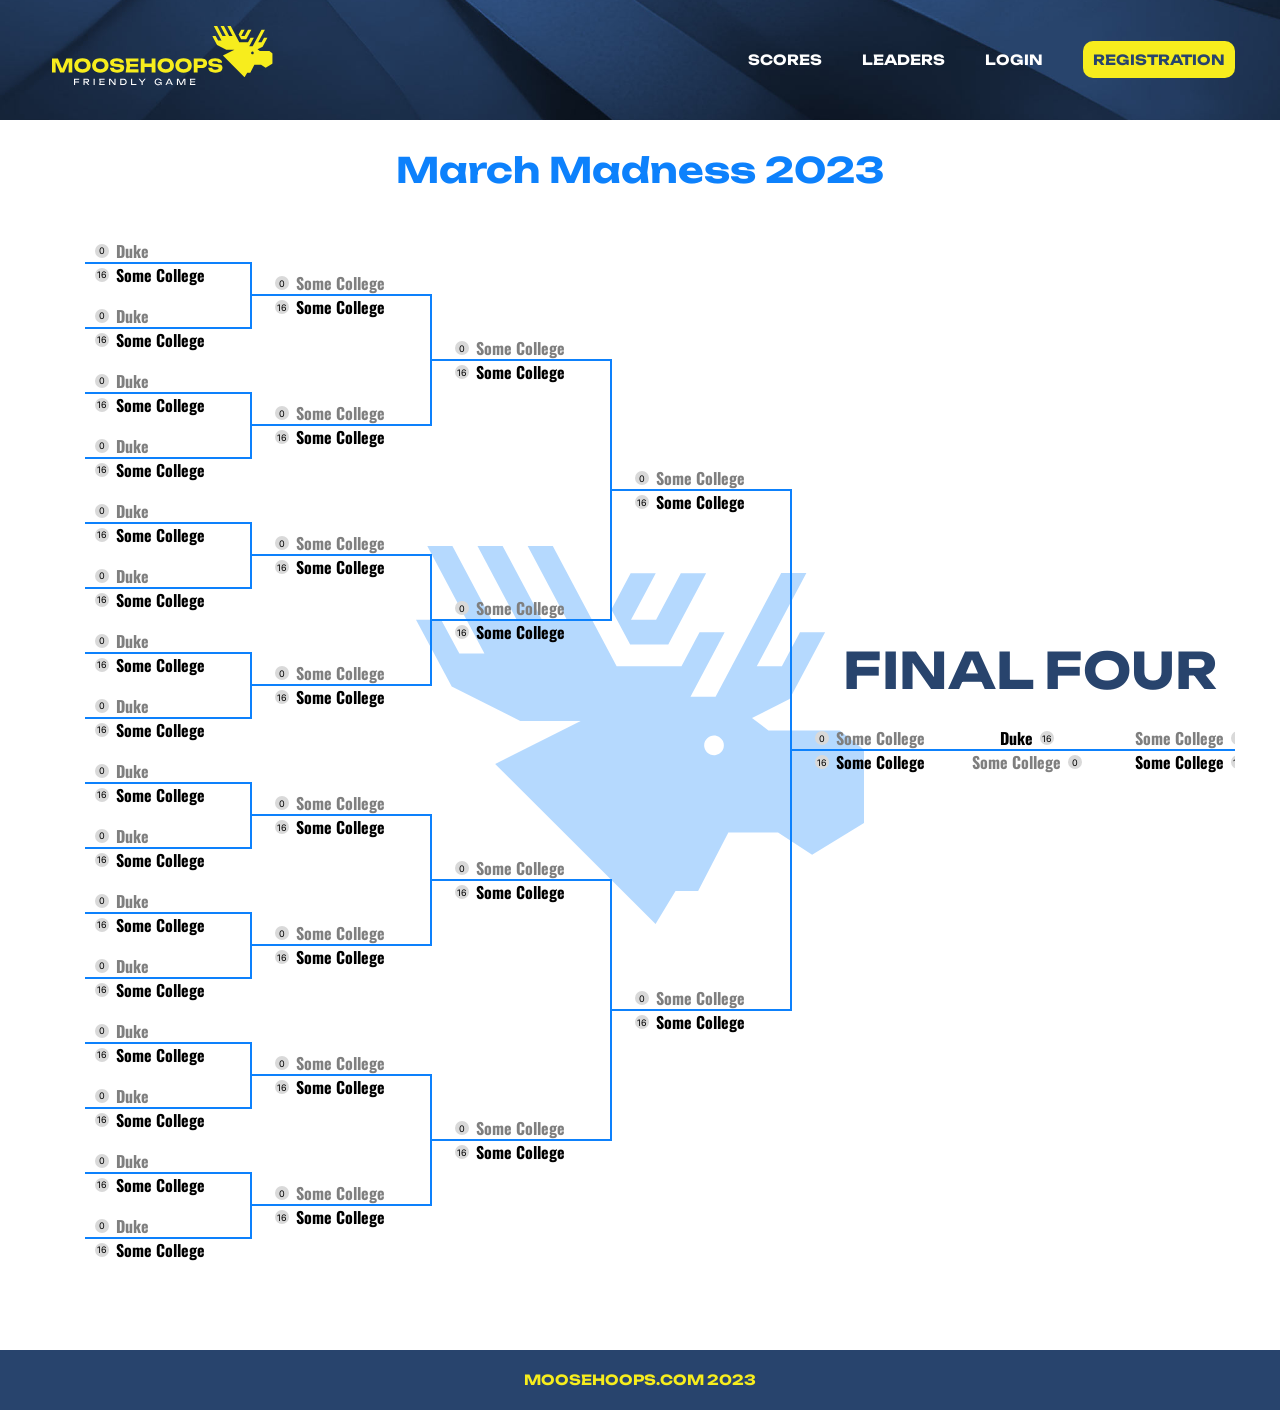
<file: index.html>
<!DOCTYPE html>
<html lang="en">
  <head>
    <meta charset="UTF-8" />
    <meta http-equiv="X-UA-Compatible" content="IE=edge" />
    <meta name="viewport" content="width=device-width, initial-scale=1.0" />
    <link rel="preconnect" href="https://fonts.googleapis.com" />
    <link rel="preconnect" href="https://fonts.gstatic.com" crossorigin />
    <link
      href="https://fonts.googleapis.com/css2?family=Inter&family=Oswald:wght@700&family=Unbounded:wght@400;500;700&display=swap"
      rel="stylesheet"
    />
    <link rel="stylesheet" href="files/css/normalize.css" />
    <link rel="stylesheet" href="files/css/jquery.bracket.min.css" />
    <link rel="stylesheet" href="css/style.min.css" />
    <title>Moosehoops</title>
  </head>
  <body>
    <div class="main-wrapper">
      <header class="header" style="background-image: url(img/header-bg.jpg)">
        <div class="container">
          <div class="header__inner">
            <div class="header__inner-logo">
              <a href="index.html"><img src="img/logo.svg" alt="" /></a>
            </div>

            <nav class="header__inner-nav">
              <ul>
                <li><a href="#">Scores</a></li>
                <li><a href="leaderboard.html">LEADERS</a></li>
                <li><a href="login.html">LOGIN</a></li>
                <li>
                  <a class="nav-btn-registration" href="registration.html"
                    >REGISTRATION</a
                  >
                </li>
              </ul>
            </nav>
            <div class="header__inner-burger-btn">
              <span></span>
            </div>
          </div>
        </div>
      </header>
      <main
        class="tournament-bracket-bg"
        style="background-image: url(img/ncaa-bg.svg)"
      >
        <div class="tournament-bracket-wrapper">
          <div class="container">
            <h1 class="g-title">March Madness 2023</h1>
            <div id="main" class="tournament-bracket">
              <div id="save"></div>
              <div id="final">
                <div class="final-title">Final Four</div>
              </div>
              <div id="save1"></div>
            </div>
          </div>
        </div>
      </main>
    </div>
    <footer class="footer">
      <div class="container">
        <div class="footer__inner">
          <div class="footer__inner-text">moosehoops.com 2023</div>
        </div>
      </div>
    </footer>
    <script src="files/js/jquery.min.js"></script>
    <script src="files/js/jquery.bracket.min.js"></script>
    <script src="js/app.min.js"></script>
    <script type="text/javascript">
      $(function () {
        var demos = ["save", "save1", "final"];
        $.each(demos, function (i, d) {
          var demo = $("div#" + d);
          $('<div class="demo"></div>').appendTo(demo);
        });
      });
    </script>
    <script type="text/javascript">
      var finalData = {
        teams: [[{ name: "Duke" }, { name: "Some College" }]],
        results: [[[16, 0]]],
      };
      var saveData1 = {
        teams: [
          [{ name: "Duke" }, { name: "Some College" }],
          [{ name: "Duke" }, { name: "Some College" }],
          [{ name: "Duke" }, { name: "Some College" }],
          [{ name: "Duke" }, { name: "Some College" }],
          [{ name: "Duke" }, { name: "Some College" }],
          [{ name: "Duke" }, { name: "Some College" }],
          [{ name: "Duke" }, { name: "Some College" }],
          [{ name: "Duke" }, { name: "Some College" }],
          [{ name: "Duke" }, { name: "Some College" }],
          [{ name: "Duke" }, { name: "Some College" }],
          [{ name: "Duke" }, { name: "Some College" }],
          [{ name: "Duke" }, { name: "Some College" }],
          [{ name: "Duke" }, { name: "Some College" }],
          [{ name: "Duke" }, { name: "Some College" }],
          [{ name: "Duke" }, { name: "Some College" }],
          [{ name: "Duke" }, { name: "Some College" }],
        ],

        results: [
          [
            [0, 16],
            [0, 16],
            [0, 16],
            [0, 16],
            [0, 16],
            [0, 16],
            [0, 16],
            [0, 16],
            [0, 16],
            [0, 16],
            [0, 16],
            [0, 16],
            [0, 16],
            [0, 16],
            [0, 16],
            [0, 16],
          ],
          [
            [0, 16],
            [0, 16],
            [0, 16],
            [0, 16],
            [0, 16],
            [0, 16],
            [0, 16],
            [0, 16],
          ],
          [
            [0, 16],
            [0, 16],
            [0, 16],
            [0, 16],
          ],
          [
            [0, 16],
            [0, 16],
          ],
          [[0, 16]],
        ],
      };
      var saveData = {
        teams: [
          [{ name: "Duke" }, { name: "Some College" }],
          [{ name: "Duke" }, { name: "Some College" }],
          [{ name: "Duke" }, { name: "Some College" }],
          [{ name: "Duke" }, { name: "Some College" }],
          [{ name: "Duke" }, { name: "Some College" }],
          [{ name: "Duke" }, { name: "Some College" }],
          [{ name: "Duke" }, { name: "Some College" }],
          [{ name: "Duke" }, { name: "Some College" }],
          [{ name: "Duke" }, { name: "Some College" }],
          [{ name: "Duke" }, { name: "Some College" }],
          [{ name: "Duke" }, { name: "Some College" }],
          [{ name: "Duke" }, { name: "Some College" }],
          [{ name: "Duke" }, { name: "Some College" }],
          [{ name: "Duke" }, { name: "Some College" }],
          [{ name: "Duke" }, { name: "Some College" }],
          [{ name: "Duke" }, { name: "Some College" }],
        ],

        results: [
          [
            [0, 16],
            [0, 16],
            [0, 16],
            [0, 16],
            [0, 16],
            [0, 16],
            [0, 16],
            [0, 16],
            [0, 16],
            [0, 16],
            [0, 16],
            [0, 16],
            [0, 16],
            [0, 16],
            [0, 16],
            [0, 16],
          ],
          [
            [0, 16],
            [0, 16],
            [0, 16],
            [0, 16],
            [0, 16],
            [0, 16],
            [0, 16],
            [0, 16],
          ],
          [
            [0, 16],
            [0, 16],
            [0, 16],
            [0, 16],
          ],
          [
            [0, 16],
            [0, 16],
          ],
          [[0, 16]],
        ],
      };
      /* Called whenever bracket is modified
       *
       * data:     changed bracket object in format given to init
       * userData: optional data given when bracket is created.
       */
      function saveFn(data, userData) {
        var json = jQuery.toJSON(data);

        $("#saveOutput").text(JSON.stringify(data, null, 2));
        /* You probably want to do something like this
           jQuery.ajax("rest/"+userData, {contentType: 'application/json',
           dataType: 'json',
           type: 'post',
           data: json})
           */
      }

      /*for flag*/
      /* Edit function is called when team label is clicked */
      function edit_fn(container, data, doneCb) {
        var input = $('<input type="text">');
        input.val(data ? data.flag + ":" + data.name : "");
        container.html(input);
        input.focus();
        input.blur(function () {
          var inputValue = input.val();
          if (inputValue.length === 0) {
            doneCb(null); // Drop the team and replace with BYE
          } else {
            var flagAndName = inputValue.split(":"); // Expects correct input
            doneCb({ flag: flagAndName[0], name: flagAndName[1] });
          }
        });
      }

      /* Render function is called for each team label when data is changed, data
       * contains the data object given in init and belonging to this slot.
       *
       * 'state' is one of the following strings:
       * - empty-bye: No data or score and there won't team advancing to this place
       * - empty-tbd: No data or score yet. A team will advance here later
       * - entry-no-score: Data available, but no score given yet
       * - entry-default-win: Data available, score will never be given as opponent is BYE
       * - entry-complete: Data and score available
       */
      function render_fn(container, data, score, state) {
        switch (state) {
          case "empty-bye":
            container.append("No team");
            return;
          case "empty-tbd":
            container.append("Upcoming");
            return;

          case "entry-no-score":
          case "entry-default-win":
          case "entry-complete":
            container
              .append(`<div class="team-score">${score}</div>`)
              .append(`<span class="team-name">${data.name}</span>`);
            return;
        }
      }

      $(function () {
        $("div#save .demo").bracket({
          teamWidth: 150,
          scoreWidth: 0,
          matchMargin: 20,
          roundMargin: 30,
          centerConnectors: true,
          disableHighlight: true,
          skipConsolationRound: true,
          init: saveData,
          decorator: { edit: edit_fn, render: render_fn },
        });
      });
      $(function () {
        $("div#save1 .demo").bracket({
          dir: "rl",
          teamWidth: 150,
          scoreWidth: 0,
          matchMargin: 20,
          roundMargin: 30,
          centerConnectors: true,
          disableHighlight: true,
          skipConsolationRound: true,
          init: saveData1,

          decorator: { edit: edit_fn, render: render_fn },
        });
      });
      $(function () {
        $("div#final .demo").bracket({
          dir: "rl",
          teamWidth: 150,
          scoreWidth: 0,
          matchMargin: 10,
          roundMargin: 0,
          centerConnectors: true,
          disableHighlight: true,
          init: finalData,

          decorator: { edit: edit_fn, render: render_fn },
        });
      });
    </script>
  </body>
</html>
</file>
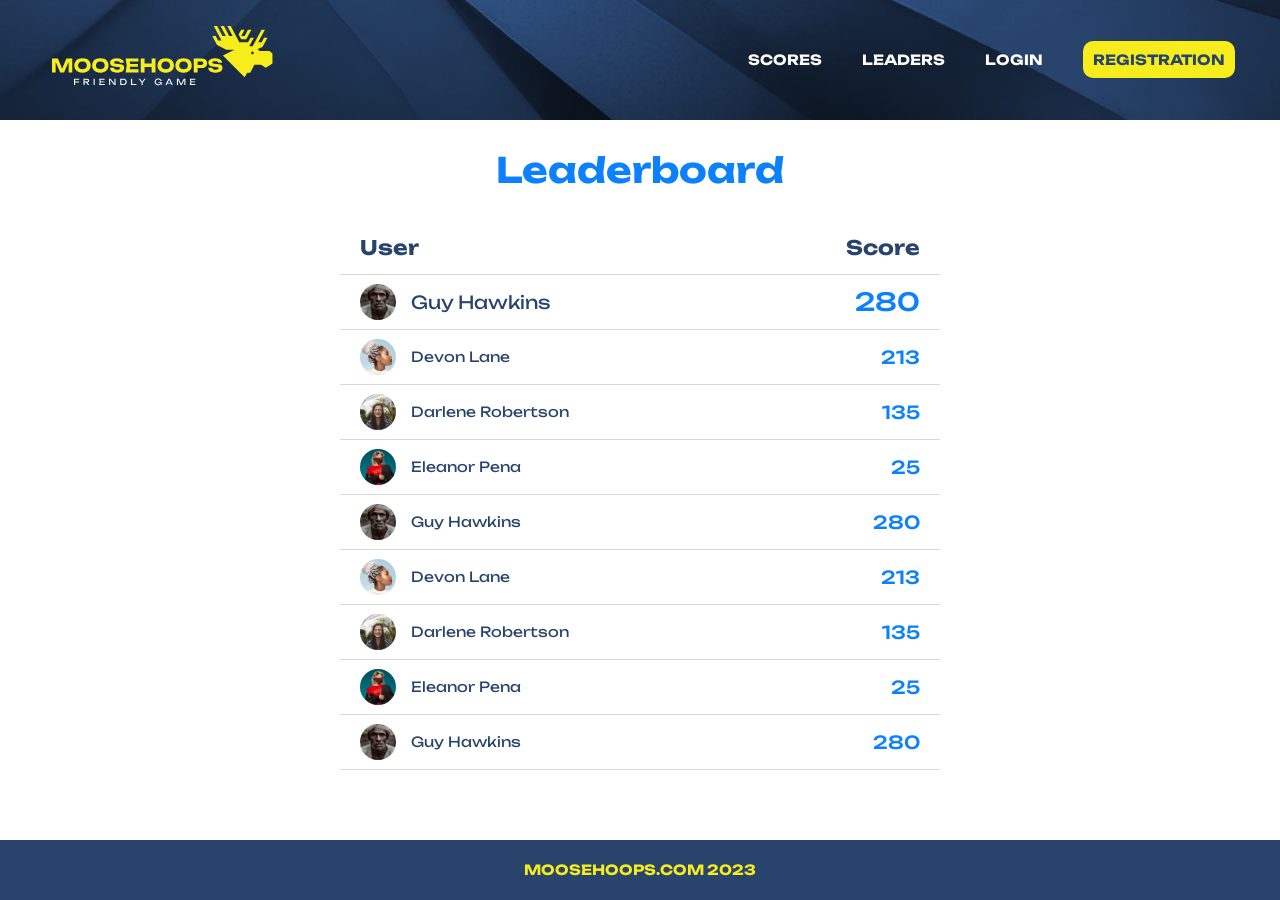
<file: leaderboard.html>
<!DOCTYPE html>
<html lang="en">
  <head>
    <meta charset="UTF-8" />
    <meta http-equiv="X-UA-Compatible" content="IE=edge" />
    <meta name="viewport" content="width=device-width, initial-scale=1.0" />
    <link rel="preconnect" href="https://fonts.googleapis.com">
<link rel="preconnect" href="https://fonts.gstatic.com" crossorigin>
<link href="https://fonts.googleapis.com/css2?family=Inter&family=Oswald:wght@700&family=Unbounded:wght@400;500;700&display=swap" rel="stylesheet">
    <link rel="stylesheet" href="files/css/normalize.css" />
    <link rel="stylesheet" href="css/style.min.css" />
    <title>Moosehoops</title>
  </head>
  <body>
    <div class="main-wrapper">
      <header class="header" style="background-image: url(img/header-bg.jpg)">
        <div class="container">
          <div class="header__inner">
            <div class="header__inner-logo">
              <a href="index.html"><img src="img/logo.svg" alt="" /></a>
            </div>

            <nav class="header__inner-nav">
              <ul>
                <li><a href="#">Scores</a></li>
                <li><a href="#">LEADERS</a></li>
                <li><a href="login.html">LOGIN</a></li>
                <li>
                  <a class="nav-btn-registration" href="registration.html"
                    >REGISTRATION</a
                  >
                </li>
              </ul>
            </nav>
            <div class="header__inner-burger-btn">
              <span></span>
            </div>
          </div>
        </div>
      </header>
      <main>
        <div class="leaderboard">
          <div class="container">
            <div class="leaderboard__inner">
              <div class="g-title">Leaderboard</div>
              <div class="leaderboard__inner-list">
                <table>
                  <thead>
                    <tr>
                      <th>User</th>
                      <th>Score</th>
                    </tr>
                  </thead>
                  <tbody>
                    <tr>
                      <td>
                        <img
                          class="leaderboard__inner-list-img"
                          src="img/leaderboard-img-1.jpg"
                          alt=""
                        />
                        Guy Hawkins
                      </td>
                      <td>280</td>
                    </tr>
                    <tr>
                      <td>
                        <img
                          class="leaderboard__inner-list-img"
                          src="img/leaderboard-img-2.jpg"
                          alt=""
                        />
                        Devon Lane
                      </td>
                      <td>213</td>
                    </tr>
                    <tr>
                      <td>
                        <img
                          class="leaderboard__inner-list-img"
                          src="img/leaderboard-img-3.jpg"
                          alt=""
                        />
                        Darlene Robertson
                      </td>
                      <td>135</td>
                    </tr>
                    <tr>
                      <td>
                        <img
                          class="leaderboard__inner-list-img"
                          src="img/leaderboard-img-4.jpg"
                          alt=""
                        />
                        Eleanor Pena
                      </td>
                      <td>25</td>
                    </tr>
                    <tr>
                      <td>
                        <img
                          class="leaderboard__inner-list-img"
                          src="img/leaderboard-img-1.jpg"
                          alt=""
                        />
                        Guy Hawkins
                      </td>
                      <td>280</td>
                    </tr>
                    <tr>
                      <td>
                        <img
                          class="leaderboard__inner-list-img"
                          src="img/leaderboard-img-2.jpg"
                          alt=""
                        />
                        Devon Lane
                      </td>
                      <td>213</td>
                    </tr>
                    <tr>
                      <td>
                        <img
                          class="leaderboard__inner-list-img"
                          src="img/leaderboard-img-3.jpg"
                          alt=""
                        />
                        Darlene Robertson
                      </td>
                      <td>135</td>
                    </tr>
                    <tr>
                      <td>
                        <img
                          class="leaderboard__inner-list-img"
                          src="img/leaderboard-img-4.jpg"
                          alt=""
                        />
                        Eleanor Pena
                      </td>
                      <td>25</td>
                    </tr>
                    <tr>
                      <td>
                        <img
                          class="leaderboard__inner-list-img"
                          src="img/leaderboard-img-1.jpg"
                          alt=""
                        />
                        Guy Hawkins
                      </td>
                      <td>280</td>
                    </tr>
                    <tr>
                      <td>
                        <img
                          class="leaderboard__inner-list-img"
                          src="img/leaderboard-img-2.jpg"
                          alt=""
                        />
                        Devon Lane
                      </td>
                      <td>213</td>
                    </tr>
                    <tr>
                      <td>
                        <img
                          class="leaderboard__inner-list-img"
                          src="img/leaderboard-img-3.jpg"
                          alt=""
                        />
                        Darlene Robertson
                      </td>
                      <td>135</td>
                    </tr>
                    <tr>
                      <td>
                        <img
                          class="leaderboard__inner-list-img"
                          src="img/leaderboard-img-4.jpg"
                          alt=""
                        />
                        Eleanor Pena
                      </td>
                      <td>25</td>
                    </tr>
                    <tr>
                      <td>
                        <img
                          class="leaderboard__inner-list-img"
                          src="img/leaderboard-img-1.jpg"
                          alt=""
                        />
                        Guy Hawkins
                      </td>
                      <td>280</td>
                    </tr>
                    <tr>
                      <td>
                        <img
                          class="leaderboard__inner-list-img"
                          src="img/leaderboard-img-2.jpg"
                          alt=""
                        />
                        Devon Lane
                      </td>
                      <td>213</td>
                    </tr>
                    <tr>
                      <td>
                        <img
                          class="leaderboard__inner-list-img"
                          src="img/leaderboard-img-3.jpg"
                          alt=""
                        />
                        Darlene Robertson
                      </td>
                      <td>135</td>
                    </tr>
                    <tr>
                      <td>
                        <img
                          class="leaderboard__inner-list-img"
                          src="img/leaderboard-img-4.jpg"
                          alt=""
                        />
                        Eleanor Pena
                      </td>
                      <td>25</td>
                    </tr>
                    
                  </tbody>
                </table>
              </div>
            </div>
          </div>
        </div>
      </main>
    </div>
    <footer class="footer">
      <div class="container">
        <div class="footer__inner">
          <div class="footer__inner-text">moosehoops.com 2023</div>
        </div>
      </div>
    </footer>
    <script src="js/app.min.js"></script>
  </body>
</html>
</file>
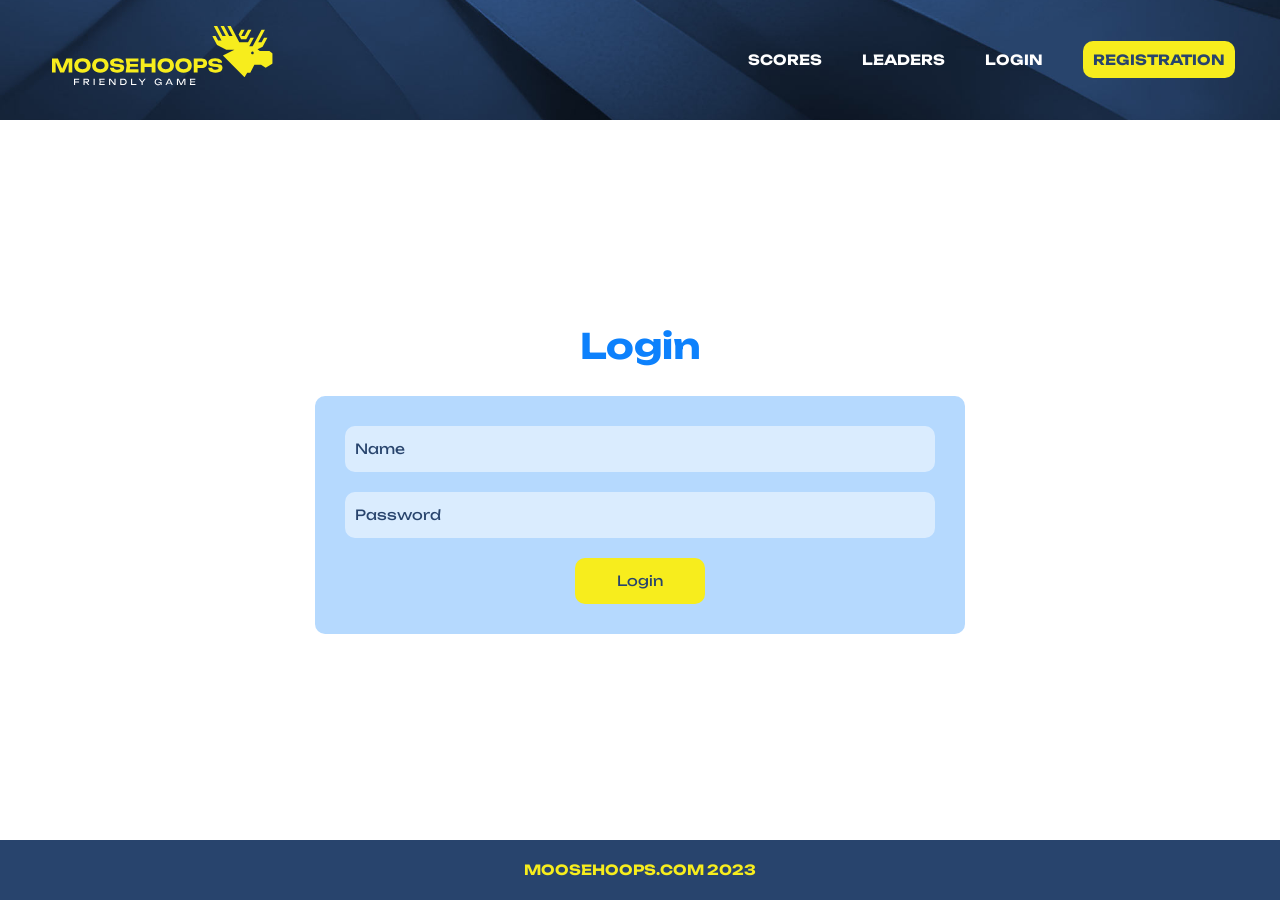
<file: login.html>
<!DOCTYPE html>
<html lang="en">
  <head>
    <meta charset="UTF-8" />
    <meta http-equiv="X-UA-Compatible" content="IE=edge" />
    <meta name="viewport" content="width=device-width, initial-scale=1.0" />
    <link rel="preconnect" href="https://fonts.googleapis.com" />
    <link rel="preconnect" href="https://fonts.gstatic.com" crossorigin />
    <link
      href="https://fonts.googleapis.com/css2?family=Inter&family=Oswald:wght@700&family=Unbounded:wght@400;500;700&display=swap"
      rel="stylesheet"
    />
    <link rel="stylesheet" href="files/css/normalize.css" />
    <link rel="stylesheet" href="css/style.min.css" />
    <title>Moosehoops</title>
  </head>
  <body>
    <div class="main-wrapper">
      <header class="header" style="background-image: url(img/header-bg.jpg)">
        <div class="container">
          <div class="header__inner">
            <div class="header__inner-logo">
              <a href="index.html"><img src="img/logo.svg" alt="" /></a>
            </div>

            <nav class="header__inner-nav">
              <ul>
                <li><a href="#">Scores</a></li>
                <li><a href="leaderboard.html">LEADERS</a></li>
                <li><a href="login.html">LOGIN</a></li>
                <li>
                  <a class="nav-btn-registration" href="registration.html"
                    >REGISTRATION</a
                  >
                </li>
              </ul>
            </nav>
            <div class="header__inner-burger-btn">
              <span></span>
            </div>
          </div>
        </div>
      </header>
      <main>
        <div class="container-center">
          <div class="container-center__inner">
            <h1 class="g-title">Login</h1>
            <div class="form">
              <form action="">
                <div class="form-item">
                  <input class="g-input" type="text" placeholder="Name" />
                </div>
                <div class="form-item">
                  <input
                    class="g-input"
                    type="password"
                    placeholder="Password"
                  />
                </div>
                <button class="g-button">Login</button>
              </form>
            </div>
          </div>
        </div>
      </main>
    </div>
    <footer class="footer">
      <div class="container">
        <div class="footer__inner">
          <div class="footer__inner-text">moosehoops.com 2023</div>
        </div>
      </div>
    </footer>
    <script src="js/app.min.js"></script>
  </body>
</html>
</file>
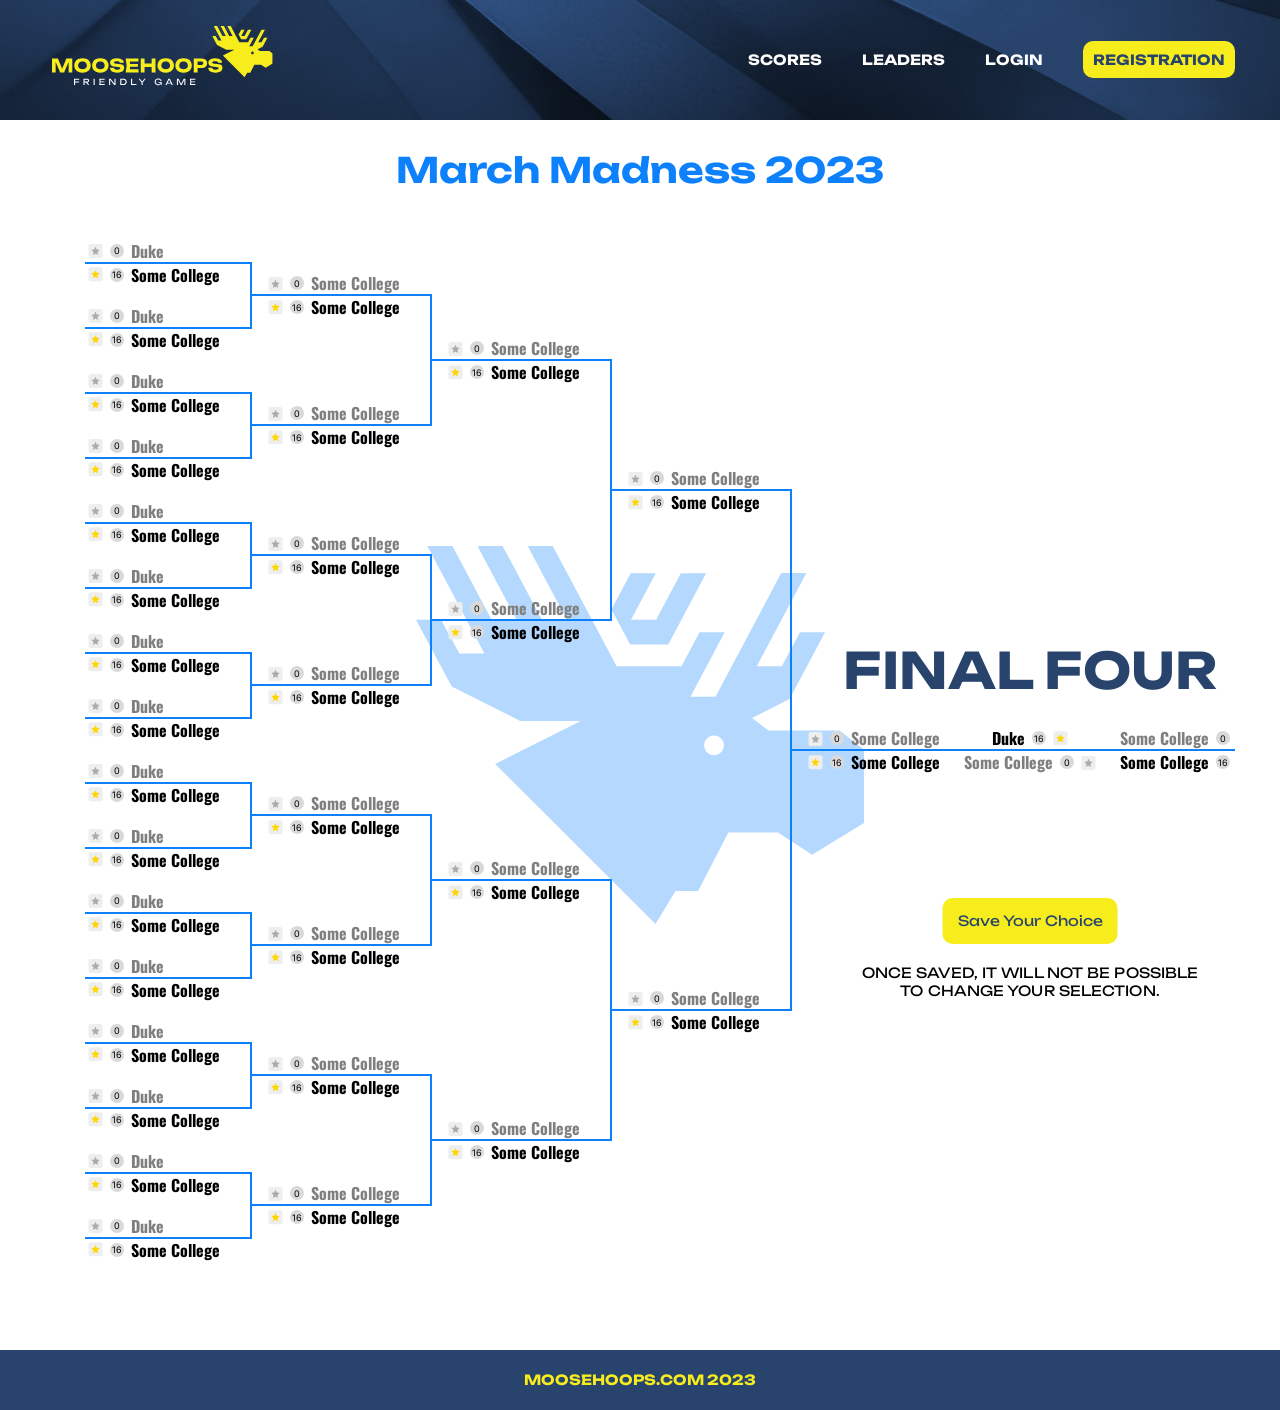
<file: match.html>
<!DOCTYPE html>
<html lang="en">
  <head>
    <meta charset="UTF-8" />
    <meta http-equiv="X-UA-Compatible" content="IE=edge" />
    <meta name="viewport" content="width=device-width, initial-scale=1.0" />
    <link rel="preconnect" href="https://fonts.googleapis.com" />
    <link rel="preconnect" href="https://fonts.gstatic.com" crossorigin />
    <link
      href="https://fonts.googleapis.com/css2?family=Inter&family=Oswald:wght@700&family=Unbounded:wght@400;500;700&display=swap"
      rel="stylesheet"
    />
    <link rel="stylesheet" href="files/css/normalize.css" />
    <link rel="stylesheet" href="files/css/jquery.bracket.min.css" />
    <link rel="stylesheet" href="css/style.min.css" />
    <title>Moosehoops</title>
  </head>
  <body>
    <div class="main-wrapper">
      <header class="header" style="background-image: url(img/header-bg.jpg)">
        <div class="container">
          <div class="header__inner">
            <div class="header__inner-logo">
              <a href="index.html"><img src="img/logo.svg" alt="" /></a>
            </div>

            <nav class="header__inner-nav">
              <ul>
                <li><a href="#">Scores</a></li>
                <li><a href="leaderboard.html">LEADERS</a></li>
                <li><a href="login.html">LOGIN</a></li>
                <li>
                  <a class="nav-btn-registration" href="registration.html"
                    >REGISTRATION</a
                  >
                </li>
              </ul>
            </nav>
            <div class="header__inner-burger-btn">
              <span></span>
            </div>
          </div>
        </div>
      </header>
      <main
        class="tournament-bracket-bg"
        style="background-image: url(img/ncaa-bg.svg)"
      >
        <div class="tournament-bracket-wrapper">
          <div class="container">
            <h1 class="g-title">March Madness 2023</h1>
            <div id="main" class="tournament-bracket">
              <div id="save"></div>
              <div id="final">
                <div class="final-title">Final Four</div>
                <div class="final-bottom">
                  <div class="final-bottom-btn">
                    <button class="g-button">Save Your Choice</button>
                  </div>
                  <div class="final-bottom-text">
                    Once saved, it will not be possible to change your
                    selection.
                  </div>
                </div>
              </div>
              <div id="save1"></div>
            </div>
          </div>
        </div>
      </main>
    </div>
    <footer class="footer">
      <div class="container">
        <div class="footer__inner">
          <div class="footer__inner-text">moosehoops.com 2023</div>
        </div>
      </div>
    </footer>
    <script src="files/js/jquery.min.js"></script>
    <script src="files/js/jquery.bracket.min.js"></script>
    <script src="js/app.min.js"></script>
    <script type="text/javascript">
      $(function () {
        var demos = ["save", "save1", "final"];
        $.each(demos, function (i, d) {
          var demo = $("div#" + d);
          $('<div class="demo"></div>').appendTo(demo);
        });
      });
    </script>
    <script type="text/javascript">
      var finalData = {
        teams: [[{ name: "Duke" }, { name: "Some College" }]],
        results: [[[16, 0]]],
      };
      var saveData1 = {
        teams: [
          [{ name: "Duke" }, { name: "Some College" }],
          [{ name: "Duke" }, { name: "Some College" }],
          [{ name: "Duke" }, { name: "Some College" }],
          [{ name: "Duke" }, { name: "Some College" }],
          [{ name: "Duke" }, { name: "Some College" }],
          [{ name: "Duke" }, { name: "Some College" }],
          [{ name: "Duke" }, { name: "Some College" }],
          [{ name: "Duke" }, { name: "Some College" }],
          [{ name: "Duke" }, { name: "Some College" }],
          [{ name: "Duke" }, { name: "Some College" }],
          [{ name: "Duke" }, { name: "Some College" }],
          [{ name: "Duke" }, { name: "Some College" }],
          [{ name: "Duke" }, { name: "Some College" }],
          [{ name: "Duke" }, { name: "Some College" }],
          [{ name: "Duke" }, { name: "Some College" }],
          [{ name: "Duke" }, { name: "Some College" }],
        ],

        results: [
          [
            [0, 16],
            [0, 16],
            [0, 16],
            [0, 16],
            [0, 16],
            [0, 16],
            [0, 16],
            [0, 16],
            [0, 16],
            [0, 16],
            [0, 16],
            [0, 16],
            [0, 16],
            [0, 16],
            [0, 16],
            [0, 16],
          ],
          [
            [0, 16],
            [0, 16],
            [0, 16],
            [0, 16],
            [0, 16],
            [0, 16],
            [0, 16],
            [0, 16],
          ],
          [
            [0, 16],
            [0, 16],
            [0, 16],
            [0, 16],
          ],
          [
            [0, 16],
            [0, 16],
          ],
          [[0, 16]],
        ],
      };
      var saveData = {
        teams: [
          [{ name: "Duke" }, { name: "Some College" }],
          [{ name: "Duke" }, { name: "Some College" }],
          [{ name: "Duke" }, { name: "Some College" }],
          [{ name: "Duke" }, { name: "Some College" }],
          [{ name: "Duke" }, { name: "Some College" }],
          [{ name: "Duke" }, { name: "Some College" }],
          [{ name: "Duke" }, { name: "Some College" }],
          [{ name: "Duke" }, { name: "Some College" }],
          [{ name: "Duke" }, { name: "Some College" }],
          [{ name: "Duke" }, { name: "Some College" }],
          [{ name: "Duke" }, { name: "Some College" }],
          [{ name: "Duke" }, { name: "Some College" }],
          [{ name: "Duke" }, { name: "Some College" }],
          [{ name: "Duke" }, { name: "Some College" }],
          [{ name: "Duke" }, { name: "Some College" }],
          [{ name: "Duke" }, { name: "Some College" }],
        ],

        results: [
          [
            [0, 16],
            [0, 16],
            [0, 16],
            [0, 16],
            [0, 16],
            [0, 16],
            [0, 16],
            [0, 16],
            [0, 16],
            [0, 16],
            [0, 16],
            [0, 16],
            [0, 16],
            [0, 16],
            [0, 16],
            [0, 16],
          ],
          [
            [0, 16],
            [0, 16],
            [0, 16],
            [0, 16],
            [0, 16],
            [0, 16],
            [0, 16],
            [0, 16],
          ],
          [
            [0, 16],
            [0, 16],
            [0, 16],
            [0, 16],
          ],
          [
            [0, 16],
            [0, 16],
          ],
          [[0, 16]],
        ],
      };
      /* Called whenever bracket is modified
       *
       * data:     changed bracket object in format given to init
       * userData: optional data given when bracket is created.
       */
      function saveFn(data, userData) {
        var json = jQuery.toJSON(data);

        $("#saveOutput").text(JSON.stringify(data, null, 2));
        /* You probably want to do something like this
           jQuery.ajax("rest/"+userData, {contentType: 'application/json',
           dataType: 'json',
           type: 'post',
           data: json})
           */
      }

      /*for flag*/
      /* Edit function is called when team label is clicked */
      function edit_fn(container, data, doneCb) {
        var input = $('<input type="text">');
        input.val(data ? data.flag + ":" + data.name : "");
        container.html(input);
        input.focus();
        input.blur(function () {
          var inputValue = input.val();
          if (inputValue.length === 0) {
            doneCb(null); // Drop the team and replace with BYE
          } else {
            var flagAndName = inputValue.split(":"); // Expects correct input
            doneCb({ flag: flagAndName[0], name: flagAndName[1] });
          }
        });
      }

      /* Render function is called for each team label when data is changed, data
       * contains the data object given in init and belonging to this slot.
       *
       * 'state' is one of the following strings:
       * - empty-bye: No data or score and there won't team advancing to this place
       * - empty-tbd: No data or score yet. A team will advance here later
       * - entry-no-score: Data available, but no score given yet
       * - entry-default-win: Data available, score will never be given as opponent is BYE
       * - entry-complete: Data and score available
       */
      function render_fn(container, data, score, state) {
        switch (state) {
          case "empty-bye":
            container.append("No team");
            return;
          case "empty-tbd":
            container.append("Upcoming");
            return;

          case "entry-no-score":
          case "entry-default-win":
          case "entry-complete":
            container
              .append(
                `<img src="img/icon/${
                  score == 0 ? "empty-star" : "filled-start"
                }.svg" />`
              )
              .append(`<div class="team-score">${score}</div>`)
              .append(`<span class="team-name">${data.name}</span>`);
            return;
        }
      }

      $(function () {
        $("div#save .demo").bracket({
          teamWidth: 150,
          scoreWidth: 0,
          matchMargin: 20,
          roundMargin: 30,
          centerConnectors: true,
          disableHighlight: true,
          skipConsolationRound: true,
          init: saveData,
          decorator: { edit: edit_fn, render: render_fn },
        });
      });
      $(function () {
        $("div#save1 .demo").bracket({
          dir: "rl",
          teamWidth: 150,
          scoreWidth: 0,
          matchMargin: 20,
          roundMargin: 30,
          centerConnectors: true,
          disableHighlight: true,
          skipConsolationRound: true,
          init: saveData1,

          decorator: { edit: edit_fn, render: render_fn },
        });
      });
      $(function () {
        $("div#final .demo").bracket({
          dir: "rl",
          teamWidth: 150,
          scoreWidth: 0,
          matchMargin: 10,
          roundMargin: 0,
          centerConnectors: true,
          disableHighlight: true,
          init: finalData,

          decorator: { edit: edit_fn, render: render_fn },
        });
      });
    </script>
  </body>
</html>
</file>
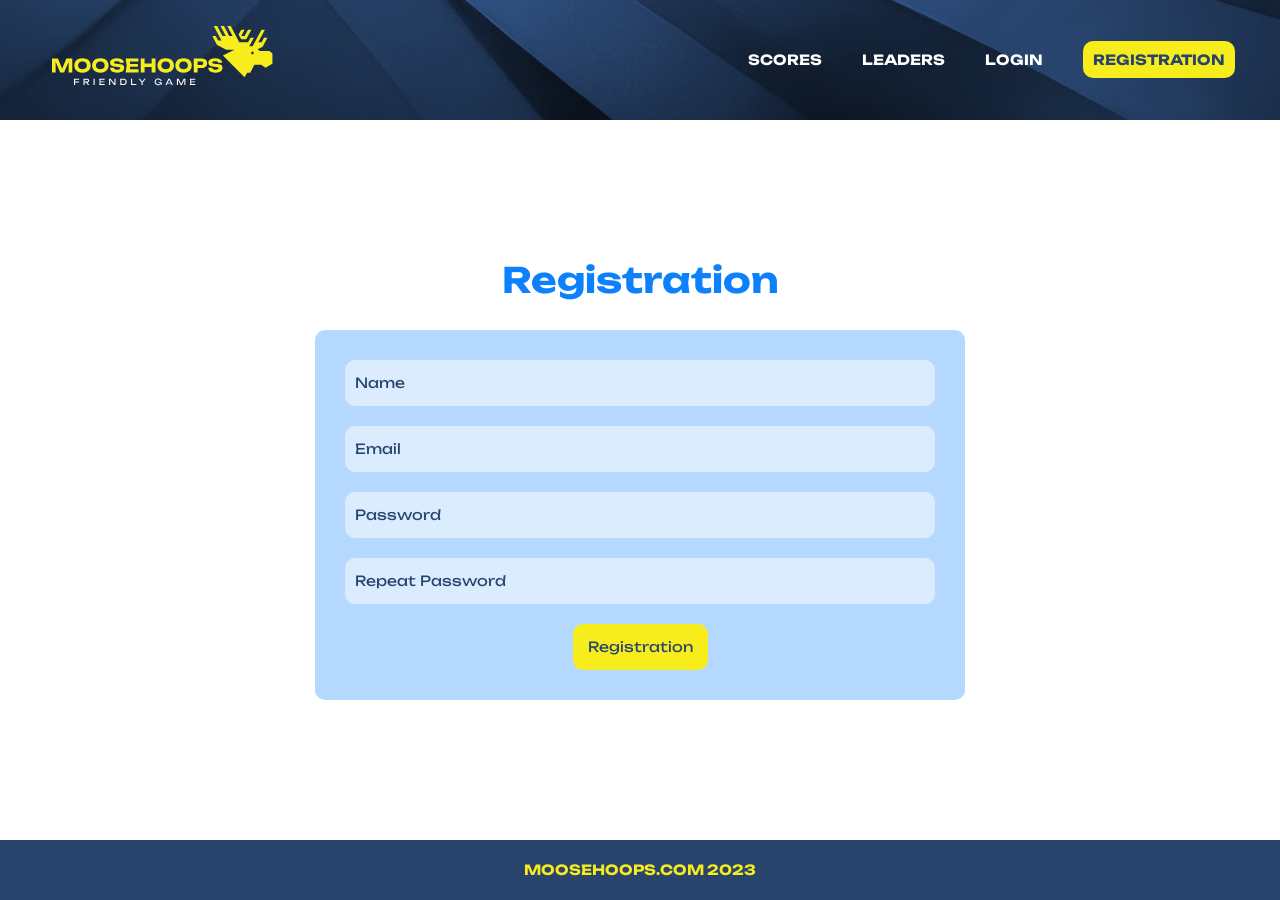
<file: registration.html>
<!DOCTYPE html>
<html lang="en">
  <head>
    <meta charset="UTF-8" />
    <meta http-equiv="X-UA-Compatible" content="IE=edge" />
    <meta name="viewport" content="width=device-width, initial-scale=1.0" />
    <link rel="preconnect" href="https://fonts.googleapis.com" />
    <link rel="preconnect" href="https://fonts.gstatic.com" crossorigin />
    <link
      href="https://fonts.googleapis.com/css2?family=Inter&family=Oswald:wght@700&family=Unbounded:wght@400;500;700&display=swap"
      rel="stylesheet"
    />
    <link rel="stylesheet" href="files/css/normalize.css" />
    <link rel="stylesheet" href="css/style.min.css" />
    <title>Moosehoops</title>
  </head>
  <body>
    <div class="main-wrapper">
      <header class="header" style="background-image: url(img/header-bg.jpg)">
        <div class="container">
          <div class="header__inner">
            <div class="header__inner-logo">
              <a href="index.html"><img src="img/logo.svg" alt="" /></a>
            </div>

            <nav class="header__inner-nav">
              <ul>
                <li><a href="#">Scores</a></li>
                <li><a href="leaderboard.html">LEADERS</a></li>
                <li><a href="login.html">LOGIN</a></li>
                <li>
                  <a class="nav-btn-registration" href="registration.html"
                    >REGISTRATION</a
                  >
                </li>
              </ul>
            </nav>
            <div class="header__inner-burger-btn">
              <span></span>
            </div>
          </div>
        </div>
      </header>
      <main>
        <div class="container-center">
          <div class="container-center__inner">
            <h1 class="g-title">Registration</h1>
            <div class="form">
              <form action="">
                <div class="form-item">
                  <input class="g-input" type="text" placeholder="Name" />
                </div>
                <div class="form-item">
                  <input class="g-input" type="email" placeholder="Email" />
                </div>
                <div class="form-item">
                  <input
                    class="g-input"
                    type="password"
                    placeholder="Password"
                  />
                </div>
                <div class="form-item">
                  <input
                    class="g-input"
                    type="password"
                    placeholder="Repeat Password"
                  />
                </div>
                <button class="g-button">Registration</button>
              </form>
            </div>
          </div>
        </div>
      </main>
    </div>
    <footer class="footer">
      <div class="container">
        <div class="footer__inner">
          <div class="footer__inner-text">moosehoops.com 2023</div>
        </div>
      </div>
    </footer>
    <script src="js/app.min.js"></script>
  </body>
</html>
</file>
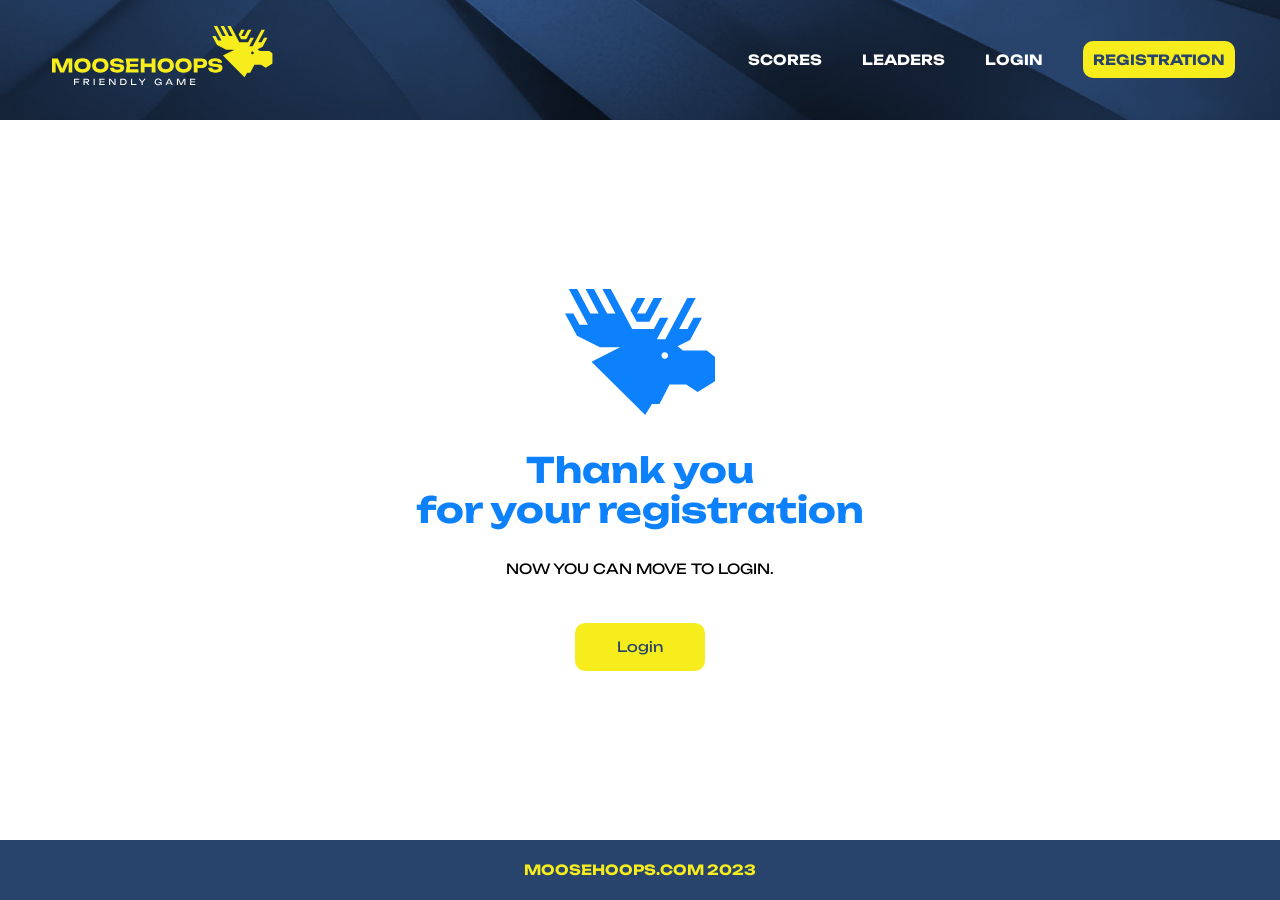
<file: thankYou.html>
<!DOCTYPE html>
<html lang="en">
  <head>
    <meta charset="UTF-8" />
    <meta http-equiv="X-UA-Compatible" content="IE=edge" />
    <meta name="viewport" content="width=device-width, initial-scale=1.0" />
    <link rel="preconnect" href="https://fonts.googleapis.com" />
    <link rel="preconnect" href="https://fonts.gstatic.com" crossorigin />
    <link
      href="https://fonts.googleapis.com/css2?family=Inter&family=Oswald:wght@700&family=Unbounded:wght@400;500;700&display=swap"
      rel="stylesheet"
    />
    <link rel="stylesheet" href="files/css/normalize.css" />
    <link rel="stylesheet" href="css/style.min.css" />
    <title>Moosehoops</title>
  </head>
  <body>
    <div class="main-wrapper">
      <header class="header" style="background-image: url(img/header-bg.jpg)">
        <div class="container">
          <div class="header__inner">
            <div class="header__inner-logo">
              <a href="index.html"><img src="img/logo.svg" alt="" /></a>
            </div>

            <nav class="header__inner-nav">
              <ul>
                <li><a href="#">Scores</a></li>
                <li><a href="leaderboard.html">LEADERS</a></li>
                <li><a href="login.html">LOGIN</a></li>
                <li>
                  <a class="nav-btn-registration" href="registration.html"
                    >REGISTRATION</a
                  >
                </li>
              </ul>
            </nav>
            <div class="header__inner-burger-btn">
              <span></span>
            </div>
          </div>
        </div>
      </header>
      <main>
        <div class="container-center">
          <div class="container-center__inner">
            <div class="box">
              <div class="box-logo">
                <img src="img/logo-head.svg" alt="" />
              </div>
              <h1 class="g-title">
                Thank you <br />
                for your registration
              </h1>
              <p class="box-text">Now you can move to login.</p>
              <a href="#" class="g-button">Login</a>
            </div>
          </div>
        </div>
      </main>
    </div>
    <footer class="footer">
      <div class="container">
        <div class="footer__inner">
          <div class="footer__inner-text">moosehoops.com 2023</div>
        </div>
      </div>
    </footer>
    <script src="js/app.min.js"></script>
  </body>
</html>
</file>
<file: css/style.min.css>
/* Reset and base styles  */
* {
  padding: 0px;
  margin: 0px;
  border: none;
}

*,
*::before,
*::after {
  box-sizing: border-box;
}

:focus,
:active {
  /*outline: none;*/
}

a:focus,
a:active {
  /* outline: none;*/
}

/* Links */
a,
a:link,
a:visited {
  /* color: inherit; */
  text-decoration: none;
  /* display: inline-block; */
}

a:hover {
  /* color: inherit; */
  text-decoration: none;
}

/* Common */
aside,
nav,
footer,
header,
section,
main {
  display: block;
}

h1,
h2,
h3,
h4,
h5,
h6,
p {
  font-size: inherit;
  font-weight: inherit;
  margin: 0;
}

ul,
ul li {
  list-style: none;
}

img {
  vertical-align: top;
}

img,
svg {
  max-width: 100%;
  height: auto;
}

address {
  font-style: normal;
}

/* Form */
input,
textarea,
button,
select {
  font-family: inherit;
  font-size: inherit;
  color: inherit;
  background-color: transparent;
}

input::-ms-clear {
  display: none;
}

button,
input[type=submit] {
  display: inline-block;
  box-shadow: none;
  background-color: transparent;
  background: none;
  cursor: pointer;
}

input:focus,
input:active,
button:focus,
button:active {
  outline: none;
}

button::-moz-focus-inner {
  padding: 0;
  border: 0;
}

label {
  cursor: pointer;
}

legend {
  display: block;
}

input,
button,
textarea {
  font-family: inherit;
}

input::-ms-clear {
  display: none;
}

button {
  cursor: pointer;
}

button::-moz-focus-inner {
  padding: 0;
  border: 0;
}

a,
a:visited {
  text-decoration: none;
}

a:hover {
  text-decoration: none;
}

ul li {
  list-style: none;
}

img {
  vertical-align: top;
}

html,
body {
  height: 100%;
  width: 100%;
  -ms-text-size-adjust: 100%;
  -moz-text-size-adjust: 100%;
  -webkit-text-size-adjust: 100%;
}

main {
  height: 100%;
}

.main-wrapper {
  flex: 1 0 auto;
  display: flex;
  flex-direction: column;
}

.footer {
  flex-shrink: 0;
}

.container {
  max-width: 2010px;
  width: 100%;
  padding: 0px 45px;
  margin: auto;
}

.mr-15 {
  margin-right: 15px;
}

.container-center {
  max-width: 2010px;
  width: 100%;
  height: 100%;
  display: flex;
  padding: 30px 15px;
  margin: 0 auto;
}

.container-center__inner {
  width: 100%;
  margin: auto;
}

.g-title {
  font-weight: 700;
  font-size: 35px;
  line-height: 40px;
  text-align: center;
  color: #0d81fc;
}

.g-input {
  width: 100%;
  padding: 15px 10px;
  background: rgba(255, 255, 255, 0.5);
  border-radius: 10px;
  color: #28446d;
}

.g-input::placeholder {
  color: #28446d;
}

.g-button {
  color: #28446d;
  text-align: center;
  min-width: 130px;
  padding: 15px 15px;
  border-radius: 10px;
  background-color: #f7ed1d;
  width: fit-content;
  transition: all 0.3s ease;
  cursor: pointer;
}

.g-button:hover {
  color: #f7ed1d;
  background-color: #28446d;
}

body {
  font-family: "Unbounded", sans-serif;
  background-color: #fff;
  font-weight: 400;
  font-size: 14px;
  line-height: 18px;
  color: #000;
  display: flex;
  flex-direction: column;
}

.header {
  background-size: cover;
  background-repeat: no-repeat;
  background-position: center;
}

.header__inner {
  min-height: 120px;
  display: flex;
  align-items: center;
  justify-content: space-between;
}

.header__inner-logo img {
  width: 250px;
}

.header__inner-nav ul {
  display: flex;
  align-items: center;
}
.header__inner-nav ul li + li {
  margin-left: 40px;
}
.header__inner-nav ul li a {
  font-weight: 700;
  font-size: 14px;
  line-height: 20px;
  color: #fff;
  text-transform: uppercase;
  transition: all 0.3s ease;
}
.header__inner-nav ul li a:hover {
  color: #f7ed1d;
}
.header__inner-nav ul li a.nav-btn-registration {
  background-color: #f7ed1d;
  padding: 10px;
  color: #28446d;
  border-radius: 10px;
}
.header__inner-nav ul li a.nav-btn-registration:hover {
  background-color: #fff;
  color: #28446d;
}

.header__inner-burger-btn {
  width: 35px;
  height: 30px;
  border-radius: 10px;
  cursor: pointer;
  position: relative;
  display: none;
}

.header__inner-burger-btn span,
.header__inner-burger-btn::before,
.header__inner-burger-btn::after {
  left: 0;
  width: 100%;
  position: absolute;
  height: 5px;
  background-color: #fff;
  border-radius: 10px;
  transition: all 0.3s ease;
}

.header__inner-burger-btn::before,
.header__inner-burger-btn::after {
  content: "";
}

.header__inner-burger-btn::before {
  top: 0;
}

.header__inner-burger-btn::after {
  bottom: 0;
}

.header__inner-burger-btn span {
  top: 50%;
  transform: scale(1) translate(0px, -50%);
}

.footer {
  background-color: #28446d;
}

.footer__inner {
  display: flex;
  align-items: center;
  justify-content: center;
  min-height: 60px;
}

.footer__inner-text {
  font-weight: 700;
  font-size: 14px;
  line-height: 20px;
  text-transform: uppercase;
  color: #f7ed1d;
}

.form {
  max-width: 650px;
  width: 100%;
  margin: 0 auto;
  margin-top: 30px;
  background: rgba(13, 129, 252, 0.3);
  padding: 30px;
  border-radius: 10px;
}
.form form {
  display: flex;
  flex-direction: column;
  justify-content: center;
  align-items: center;
}
.form form .form-item {
  margin-bottom: 20px;
  width: 100%;
}

.leaderboard {
  margin-top: 30px;
}

.leaderboard__inner {
  display: flex;
  flex-direction: column;
  justify-content: center;
  align-items: center;
}

.leaderboard__inner-list {
  max-width: 600px;
  width: 100%;
  margin: 0 auto;
  margin-top: 30px;
  margin-bottom: 30px;
}

.leaderboard__inner-list table {
  border-collapse: collapse;
  width: 100%;
}

.leaderboard__inner-list tbody {
  display: block;
  height: 500px;
  overflow: auto;
}
.leaderboard__inner-list tbody tr td {
  border-bottom: 1px solid #d9d9d9;
}
.leaderboard__inner-list tbody tr td:first-child {
  text-align: left;
  padding-left: 20px;
  color: #28446d;
  padding-right: 10px;
  display: flex;
  align-items: center;
  height: 100%;
}
.leaderboard__inner-list tbody tr td:last-child {
  text-align: right;
  padding-left: 10px;
  padding-right: 20px;
  color: #0d81fc;
  font-weight: 500;
  font-size: 18px;
  line-height: 20px;
}
.leaderboard__inner-list tr:first-child td:first-child {
  font-size: 18px;
  line-height: 20px;
}
.leaderboard__inner-list tr:first-child td:last-child {
  font-size: 25px;
  line-height: 30px;
}
.leaderboard__inner-list thead,
.leaderboard__inner-list tbody tr {
  display: table;
  width: 100%;
  height: 55px;
}
.leaderboard__inner-list thead tr th {
  border-bottom: 1px solid #d9d9d9;
  color: #28446d;
  font-weight: 700;
  font-size: 20px;
  line-height: 25px;
}
.leaderboard__inner-list thead tr th:first-child {
  text-align: left;
  padding-left: 20px;
}
.leaderboard__inner-list thead tr th:last-child {
  text-align: right;
  padding-right: 20px;
}
.leaderboard__inner-list table {
  width: 100%;
}

.leaderboard__inner-list-img {
  max-width: 36px;
  width: 100%;
  height: 36px;
  object-fit: cover;
  border-radius: 50%;
  overflow: hidden;
  margin-right: 15px;
}

.box {
  display: flex;
  flex-direction: column;
  align-items: center;
}

.box-text {
  text-transform: uppercase;
  margin-top: 30px;
  margin-bottom: 45px;
}

.box-logo {
  margin-bottom: 35px;
}

.box-logo img {
  width: 150px;
}

.tournament-bracket {
  display: flex;
  align-items: center;
  justify-content: space-between;
  overflow: auto;
  margin-bottom: 80px;
  margin-top: 40px;
}

#save div.jQBracket .round:last-child {
  margin-right: 0px !important;
}
#save1 div.jQBracket.rl .team div.label {
  margin-left: auto;
  justify-content: flex-start;
  flex-direction: row-reverse;
}
#save1 div.jQBracket.rl .round:first-child {
  margin-right: 0px !important;
}
#final {
  position: relative;
}
#final div.jQBracket.rl .team div.label {
  margin-left: auto;
  justify-content: center;
  flex-direction: row-reverse;
}
#final div.jQBracket .match {
  height: auto !important;
}
#final div.jQBracket {
  height: auto !important;
  width: 100% !important;
}
#final div.jQBracket.rl .bracket {
  height: auto !important;
}

.team div.score {
  font-size: 0px;
  width: 0px !important;
  padding: 2px 0px !important;
  display: none;
}

.team div.label {
  position: relative !important;
  display: flex;
  align-items: center;
}

.bubble {
  display: none !important;
}

.connector {
  border-color: #0d81fc !important;
  box-sizing: content-box;
}

div.jQBracket .team:first-child {
  border-bottom: 2px solid #0d81fc;
}

.team-score {
  max-width: 14px;
  width: 100%;
  height: 14px;
  display: flex;
  flex-direction: column;
  align-items: center;
  justify-content: center;
  background-color: #d9d9d9;
  font-size: 9px;
  line-height: 11px;
  font-family: "Inter", sans-serif;
  border-radius: 50%;
  overflow: hidden;
  margin: 0px 7px;
  color: #000;
  font-weight: 400;
}

div.jQBracket .team.lose {
  background-color: transparent;
}

div.jQBracket .team {
  background-color: transparent;
}

.team-name {
  font-family: "Oswald", sans-serif;
  font-weight: 700;
  font-size: 16px;
  line-height: 24px;
}

div.jQBracket .team.lose {
  color: #7f7f7f;
}

div.jQBracket .team.win {
  color: #000;
}

div.jQBracket .team div.label {
  width: 100% !important;
}

.tournament-bracket-wrapper h1 {
  margin-top: 30px;
}

.tournament-bracket-bg {
  background-repeat: no-repeat;
  background-position: center;
  background-size: 35%, contain;
}

.final-title {
  position: absolute;
  bottom: 50px;
  left: 50%;
  transform: translateX(-50%);
  white-space: nowrap;
  font-style: normal;
  font-weight: 700;
  font-size: 50px;
  line-height: 60px;
  color: #28446d;
  text-transform: uppercase;
}

.final-bottom {
  position: absolute;
  bottom: -250px;
  left: 50%;
  transform: translateX(-50%);
  width: 355px;
  display: flex;
  flex-direction: column;
  align-items: center;
  justify-content: center;
}

.final-bottom-btn {
  margin-bottom: 20px;
}

.final-bottom-text {
  text-align: center;
  letter-spacing: 0.1px;
  text-transform: uppercase;
}

@media (max-width: 1024px) {
  .container {
    padding: 0px 15px;
  }
  .header__inner-nav ul li a {
    font-size: 12px;
    line-height: 15px;
  }
  .header__inner-nav ul li + li {
    margin-left: 20px;
  }
}
@media (max-width: 768px) {
  .header__inner-nav {
    display: flex;
    position: fixed;
    background-color: #28446d;
    left: 0;
    justify-content: center;
    top: 0;
    width: 100%;
    height: 0%;
    padding: 80px 50px;
    overflow-x: hidden;
    overflow-y: auto;
    opacity: 0;
    visibility: hidden;
    transform: translate(0px, -100%);
  }
  body.hiden {
    overflow: hidden;
  }
  .header__inner-nav.active {
    transform: translate(0px, 0px);
    transition: all 0.3s ease;
    opacity: 1;
    visibility: visible;
    height: 100%;
    z-index: 2;
  }
  .header__inner-nav ul {
    flex-direction: column;
    margin: auto 0;
  }
  .header__inner-burger-btn {
    display: block;
    position: relative;
    z-index: 3;
  }
  .header__inner-nav ul li + li {
    margin-left: 0px;
    margin-top: 30px;
  }
  .header__inner-burger-btn.active span {
    transform: scale(0) translate(0px, -50%);
  }
  .header__inner-burger-btn.active::before {
    top: 48%;
    transform: rotate(-45deg) translate(0px, -50%);
  }
  .header__inner-burger-btn.active::after {
    bottom: 49%;
    transform: rotate(45deg) translate(0px, 50%);
  }
}
@media (max-width: 500px) {
  .header__inner-logo img {
    width: 200px;
  }
}
</file>
